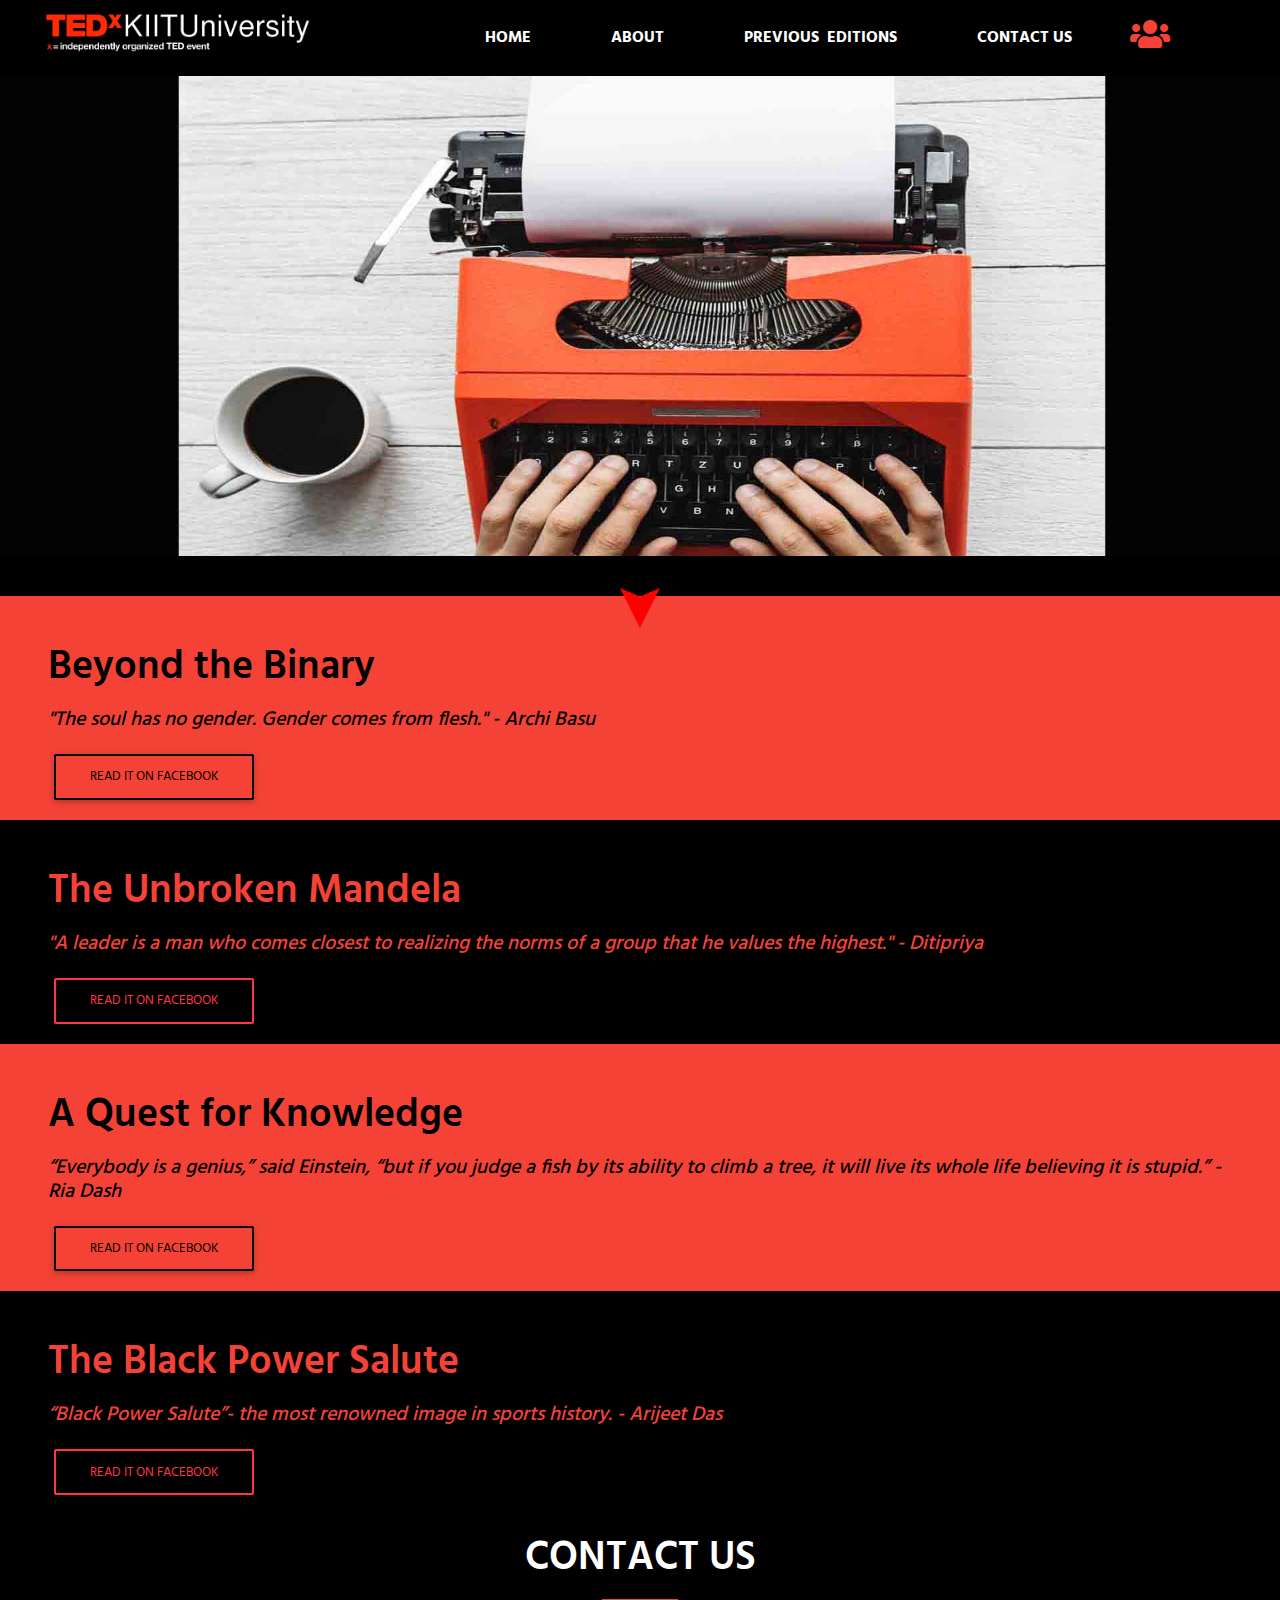
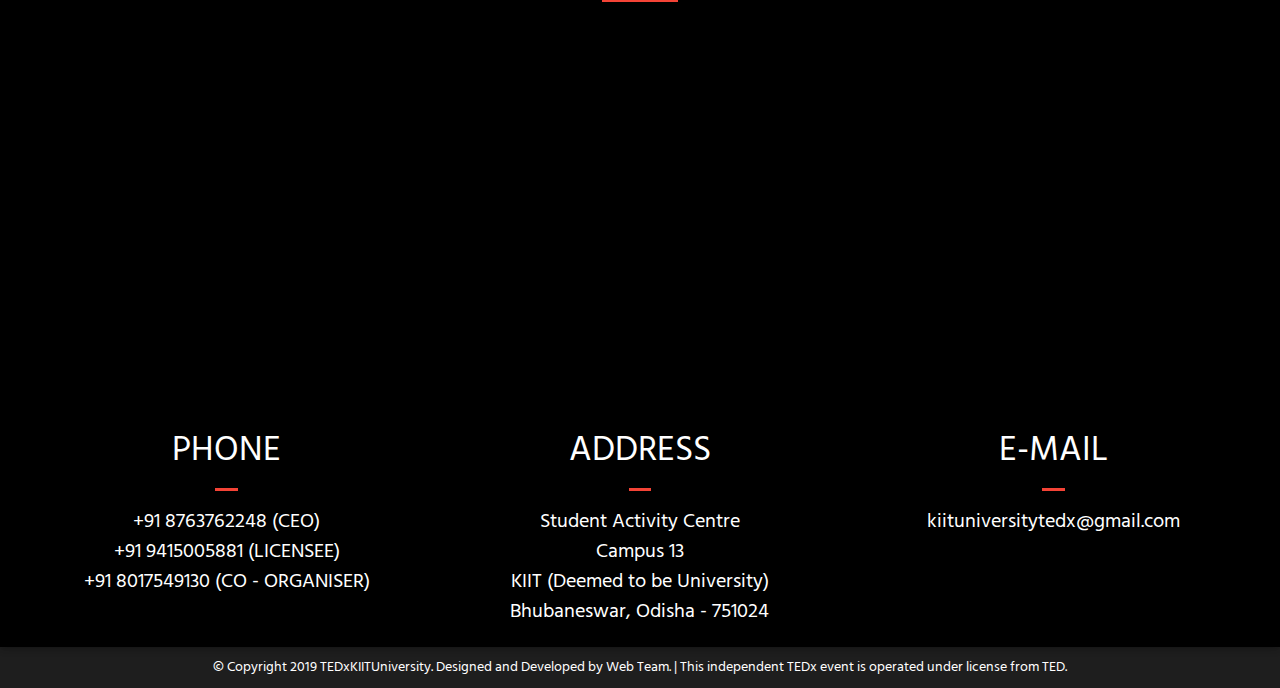
<file: TedX MAIN/Blogs.html>
<!DOCTYPE html>
<html lang="en">

<head>
    <meta charset="utf-8">
    <meta name="viewport" content="width=device-width, initial-scale=1, shrink-to-fit=no">
    <meta http-equiv="x-ua-compatible" content="ie=edge">
    <title>TEDxKIITUniversity</title>
    <!-- Font Awesome -->
    <link rel="stylesheet" href="https://maxcdn.bootstrapcdn.com/font-awesome/4.7.0/css/font-awesome.min.css">
    <!-- Hind Font -->
    <link href="https://fonts.googleapis.com/css?family=Hind:300,400,500,600,700" rel="stylesheet"> 
    <!-- Bootstrap core CSS -->
    <link href="css/bootstrap.min.css" rel="stylesheet">
    <!-- Material Design Bootstrap -->
    <link href="css/mdb.min.css" rel="stylesheet">
    <!-- Your custom styles (optional) -->
    <link href="css/style.css" rel="stylesheet">
	 <!-- Font Awesome -->
	<link rel="stylesheet" href="https://use.fontawesome.com/releases/v5.5.0/css/all.css">
	<!-- Animation -->
	<link rel="stylesheet" href="css/animations.css" type="text/css">
	<link rel="icon" href="images/iconlogo.png">
	

  
  <!-- Back to top button -->
  <a id="button"></a>
  <!-- back to top -->
  
	<style>
	#button {
    display: inline-block;
    background-color: #f44336;
    width: 40px;
    height: 40px;
    text-align: center;
    border-radius: 4px;
    position: fixed;
    bottom: 15px;
    right: 15px;
    transition: background-color .3s, 
      opacity .5s, visibility .5s;
    opacity: 0;
    visibility: hidden;
    z-index: 1000;
  }
  #button::after {
    content: "\f077";
    font-family: FontAwesome;
    font-weight: normal;
    font-style: normal;
    font-size: 2em;
    line-height: 40px;
    color: #fff;
  }
  #button:hover {
    cursor: pointer;
    background-color: #333;
  }
  #button:active {
    background-color: #D3D3D3;
  }
  #button.show {
    opacity: 1;
    visibility: visible;
  }
	
	#ContactUs
	{
		padding-top:20px;
		margin-top: 50px;
	}
	.map-container-7
	{
		overflow:hidden;
		padding-bottom:30%;
		position:relative;
		height:0;
	}
	.map-container-7 iframe
	{
		left:0;
		top:0;
		height:100%;
		width:100%;
		position:absolute;
	}
	/* Dropdown Button */
.dropbtn {
  background-color: #000;
  color: white;
  padding: 0px;
  font-size: 16px;
  border: none;
}

/* The container <div> - needed to position the dropdown content */
.dropdown {
  position: relative;
  display: inline-block;
}

/* Dropdown Content (Hidden by Default) */
.dropdown-content {
  display: none;
  position: absolute;
  background-color: #f1f1f1;
  min-width: 100px;
  box-shadow: 0px 8px 16px 0px rgba(0,0,0,0.2);
  z-index: 1;
}

/* Links inside the dropdown */
.dropdown-content a {
  color: black;
  padding: 10px 20px;
  text-decoration: none;
  display: block;
}

/* Change color of dropdown links on hover */
.dropdown-content a:hover {background-color: #f44336;}

/* Show the dropdown menu on hover */
.dropdown:hover .dropdown-content {display: block;}

/* Change the background color of the dropdown button when the dropdown content is shown */
.dropdown:hover .dropbtn {background-color: #000;}

@media(max-width:320px)
{
	
	.ContactUs
	{
		margin-top:0px;
		margin-left:10px;
		margin-right:10px;
		margin-bottom:50px;
	}
}
@media(max-width:375px)
{
	
	.ContactUs
	{
		margin-left:10px;
		margin-right:10px;
		margin-bottom:50px;
	}
}
@media(max-width:414px)
{
	
	.ContactUs
	{
		margin-left:10px;
		margin-right:10px;
		margin-bottom:50px;
	}
}
@media(max-width:480px)
{
	.ContactUs
	{
		margin-left:10px;
		margin-right:10px;
		margin-bottom:50px;
	}
}
	</style>


	<!-- Facebook Pixel Code -->
<script>
!function(f,b,e,v,n,t,s)
{if(f.fbq)return;n=f.fbq=function(){n.callMethod?
n.callMethod.apply(n,arguments):n.queue.push(arguments)};
if(!f._fbq)f._fbq=n;n.push=n;n.loaded=!0;n.version='2.0';
n.queue=[];t=b.createElement(e);t.async=!0;
t.src=v;s=b.getElementsByTagName(e)[0];
s.parentNode.insertBefore(t,s)}(window,document,'script',
'https://connect.facebook.net/en_US/fbevents.js');
 fbq('init', '295654995238689'); 
fbq('track', 'PageView');
</script>
<noscript>
 <img height="1" width="1" 
src="https://www.facebook.com/tr?id=295654995238689&ev=PageView
&noscript=1"/>
</noscript>
<!-- End Facebook Pixel Code -->
	
</head>

<body>

	<!--Navbar-->
	<nav class="navbar navbar-expand-lg navbar-dark" style="background-color:black !important;">

        
               
			<a class="navbar-brand px-lg-4 mr-0  black-text d-none d-sm-block" href="index.html" ><img src="images/logo.png" height="50" alt="" style="position:relative;top:-5px;">
			<!-- <span class="ml-2 fsb font-weight-bold" style="font-family: 'Hind', semi-bold;"> TEDxKIITUniversity </a></span> -->
			
			<a class="navbar-brand px-lg-4 mr-0  black-text d-block d-sm-none" href="index.html" ><img src="images/logo.png" height="30" alt="" style="position:relative;top:-5px;">
			<br><span class="fsb font-weight-bold" style="font-family: 'Hind'semi-bold;">                </a></span>
			
			<!-- Collapse button -->
			<button class="navbar-toggler" type="button" data-toggle="collapse" data-target="#basicExampleNav" aria-controls="basicExampleNav"
			aria-expanded="false" aria-label="Toggle navigation">
			<span class="navbar-toggler-icon"></span>
			</button>
			
			<!-- Collapsible content -->
			<div class="collapse navbar-collapse justify-content-center font-weight-bold" id="basicExampleNav">
			
			<!-- Links -->
			<ul class="navbar-nav ">
            <li class="nav-item">
            <a class="nav-link" style="padding-left:50px;padding-right:30px;color:#ffffff;"  href="index.html" onMouseOver="this.style.color='#f44336'"onMouseOut="this.style.color='#fff'"><span class="fsb nb" style="font-family: 'Hind',semi-bold;font-size: 16px;">HOME</span></a>
            </li>
			<li class="nav-item">
			<a class="nav-link" style="padding-left:50px;padding-right:30px;color:#ffffff;"  href="aboutus.html" onMouseOver="this.style.color='#f44336'"onMouseOut="this.style.color='#fff'"><span class="fsb nb" style="font-family: 'Hind',semi-bold;font-size: 16px;">ABOUT</span></a>
			</li>
			<li class="nav-item">
			<a class="nav-link" style="padding-left:50px;padding-right:30px;color:#ffffff;"  href="PreviousSpeakers.html" onMouseOver="this.style.color='#f44336'"onMouseOut="this.style.color='#fff'"><span class="fsb nb" style="font-family: 'Hind',semi-bold;font-size: 16px;">PREVIOUS&nbsp; EDITIONS</span></a>
			</li>
			
			<li class="nav-item">
			<a class="nav-link" style="padding-left:50px;color:#ffffff;"  href="#ContactUs" onMouseOver="this.style.color='#f44336'"onMouseOut="this.style.color='#fff'"><span class="fsb nb" style="font-family: 'Hind',semi-bold;font-size: 16px;">CONTACT US</span></a>
			</li>
			<li class="nav-item">
			    <div class="dropdown">
                <i class="fas fa-users fa-2x" style="padding-left: 50px;color:#f44336;"></i>
				<div class="dropdown-content">
						<a href="nominate.html"><i class="fas fa-user-plus">NOMINATE</i></a>
						<a href="https://goo.gl/forms/pHGmMk2pYGFPV2q92" target="_blank"><i class="fas fa-user-edit">REGISTER</i></a>
						<a href="Blogs.html"><i class="fas fa-edit">BLOGS</i></a>
				</div>
				</div>
			</li>
			</ul>
			</div>
			
			
			</nav>
			<!--/.Navbar-->

<!-- carousal -->

<div id="carouselExampleFade" class="carousel slide carousel-fade" data-ride="carousel">
  <div class="carousel-inner">
    <div class="carousel-item active">
      <img class="d-block w-100" src="images/blogss.jpg" height="auto" alt="First slide">
    </div>
  </div>
</div>


<!-- arrow -->
<section id="arr" style="background:#000;">
	<div class="col-md-12 arrow bounce" ></div>
</section>
<!-- arrow -->

<section id="blog" style="background-color:#f44336">

    <div class="blog1 px-5 pt-5">
    <h1 class=" text-left black-text display-5 fsb" style="font-family: 'Hind', semi-bold;">Beyond the Binary</h1>
    
    <i><h5 class=" text-left black-text display-5 fsb py-2" style="font-family: 'Hind', semi-bold;">"The soul has no gender. Gender comes from flesh." - Archi Basu</h5></i>

    <a href="https://www.facebook.com/notes/tedx-kiit-university/beyond-the-binary/2226525750945308/" target="_blank"><button type="button" class="btn btn-outline-black waves-effect" style="margin-bottom: 20px;">Read it on Facebook</button></a>
    </div>
</section>

<section id="blog" style="background-color:#000">
    <div class="blog2 px-5 pt-5">
    <h1 class=" text-left red-text display-5 fsb" style="font-family: 'Hind', semi-bold;">The Unbroken Mandela</h1>

    <i><h5 class=" text-left red-text display-5 fsb py-2" style="font-family: 'Hind', semi-bold;">"A leader is a man who comes closest to realizing the norms of a group that he values the highest." - Ditipriya</h5></i>

    <a href="https://www.facebook.com/notes/tedx-kiit-university/the-unbroken-mandela/2013303718934180/" target="_blank"><button type="button" class="btn btn-outline-danger waves-effect" style="margin-bottom: 20px;">Read it on Facebook</button></a>
    </div>
</section>

<section id="blog" style="background-color:#f44336">
<div class="blog3 px-5 pt-5">
  <h1 class=" text-left black-text display-5 fsb" style="font-family: 'Hind', semi-bold;">A Quest for Knowledge</h1>
  
  <i><h5 class=" text-left black-text display-5 fsb py-2" style="font-family: 'Hind', semi-bold;">“Everybody is a genius,” said Einstein, “but if you judge a fish by its ability to climb a tree, it will live its whole life believing it is stupid.” - Ria Dash</h5></i>

  <a href="https://www.facebook.com/notes/tedx-kiit-university/a-quest-for-knowledge/2246233528974530/" target="_blank"><button type="button" class="btn btn-outline-black waves-effect" style="margin-bottom: 20px;">Read it on Facebook</button></a>
  </div>
</section>



<section id="blog" style="background-color:#000">
  <div class="blog4 px-5 pt-5">
  <h1 class=" text-left red-text display-5 fsb" style="font-family: 'Hind', semi-bold;">The Black Power Salute</h1>

  <i><h5 class=" text-left red-text display-5 fsb py-2" style="font-family: 'Hind', semi-bold;">“Black Power Salute”- the most renowned image in sports history. - Arijeet Das</h5></i>

  <a href="https://www.facebook.com/notes/tedx-kiit-university/the-black-power-salute/2248533758744507/" target="_blank"><button type="button" class="btn btn-outline-danger waves-effect" style="margin-bottom: 20px;">Read it on Facebook</button></a>
  </div>
</section>




<!--Contact Us-->

<section id="ContactUs" class="mt-0" style="background-color:black;">

<div class="ContactUs">
<h1 class=" text-center white-text display-5 fsb " style="font-family: 'Hind', semi-bold;">CONTACT US</h1>
        <hr width="6%" align="center" style="height:3px; border:none;color:#f44336;background-color:#f44336;">
        
</div>

  <div class="card" style="background-color:black;">

    <div class="card-body">

      <!--Google map-->
      <div id="map-container-google-12" class="z-depth-1-half map-container-7" style="height: 100%">
        <iframe src="https://www.google.com/maps/embed?pb=!1m18!1m12!1m3!1d3740.6368424592506!2d85.81673931422233!3d20.35661588636627!2m3!1f0!2f0!3f0!3m2!1i1024!2i768!4f13.1!3m3!1m2!1s0x3a19093cc3e1974b%3A0x85a345e1f4fcce86!2sKIIT+Student+Activity+Center-KSAC!5e0!3m2!1sen!2sin!4v1552386222734" width="600" height="450" frameborder="0" style="border:0" allowfullscreen></iframe>
      </div>

		<!--Buttons-->
	<div class="row text-center" style="padding-top:20px;">
		<div class="col-md-4">
          <h1 class=" text-center white-text fsb" style="font-family: 'Hind', semi-bold;font-size: 35px;">PHONE</h1>
		  <hr width="6%" align="center" style="height:3px; border:none;color:#f44336;background-color:#f44336;">
      <a href="tel:+ 91 8763762248"><p style="font-size:20px;color:#ffffff" onMouseOver="this.style.color='#f44336'"onMouseOut="this.style.color='#000'">+91 8763762248 (CEO)</p></a>		  		  
      <a href="tel:+ 91 9415005881"><p style="font-size:20px;color:#ffffff" onMouseOver="this.style.color='#f44336'"onMouseOut="this.style.color='#000'">+91 9415005881 (LICENSEE)</p></a>		        
      <a href="tel:+ 91 8017549130"><p style="font-size:20px;color:#ffffff" onMouseOver="this.style.color='#f44336'"onMouseOut="this.style.color='#000'">+91 8017549130 (CO - ORGANISER)</p></a>
        </div>

        <div class="col-md-4">
          <h1 class=" text-center white-text fsb " style="font-family: 'Hind', semi-bold;font-size: 35px;">ADDRESS</h1>
          <hr width="6%" align="center" style="height:3px; border:none;color:#f44336;background-color:#f44336;">
          <p style="font-size:20px;margin-bottom:0px;"class="white-text">Student Activity Centre</p>
          <p style="font-size:20px;margin-bottom:0px;" class="white-text">Campus 13</p>
          <p style="font-size:20px;margin-bottom:0px;" class="white-text">KIIT (Deemed to be University)</p>
          <p style="font-size:20px;" class="white-text">Bhubaneswar, Odisha - 751024</p>
        </div>

        <div class="col-md-4">
          <h1 class=" text-center white-text fsb " style="font-family: 'Hind', semi-bold;font-size: 35px;">E-MAIL</h1>
		  <hr width="6%" align="center" style="height:3px; border:none;color:#f44336;background-color:#f44336;">
			<a href="https://mail.google.com/mail/u/0/#kiituniversitytedx@gmail.com" target="_blank"><p style="font-size:20px;color:#ffffff" onMouseOver="this.style.color='#f44336'"onMouseOut="this.style.color='#fff'">kiituniversitytedx@gmail.com</p></a>
				</div>
				
	</div>

    </div>
</section>
<!--Contact Us-->

<!-- Footer -->
<footer class="page-footer font-small" style="background-color:#262626;">

  <div class="footer-copyright white-text text-center">
	<p style="font-size:14px;margin-bottom: 0px;padding: 10px;">© Copyright 2019 TEDxKIITUniversity. Designed and Developed by Web Team. | This independent TEDx event is operated under license from TED.</p>
  </div>
  

</footer>
<!-- Footer -->

    <!-- SCRIPTS -->
    <!-- JQuery -->
    <script type="text/javascript" src="js/jquery-3.3.1.min.js"></script>
    <!-- Bootstrap tooltips -->
    <script type="text/javascript" src="js/popper.min.js"></script>
    <!-- Bootstrap core JavaScript -->
    <script type="text/javascript" src="js/bootstrap.min.js"></script>
    <!-- MDB core JavaScript -->
    <script type="text/javascript" src="js/mdb.min.js"></script>
	<script>
		$('a[href*="#"]')
  // Remove links that don't actually link to anything
  .not('[href="#"]')
  .not('[href="#0"]')
  .click(function(event) {
    // On-page links
    if (
      location.pathname.replace(/^\//, '') == this.pathname.replace(/^\//, '') 
      && 
      location.hostname == this.hostname
    ) {
      // Figure out element to scroll to
      var target = $(this.hash);
      target = target.length ? target : $('[name=' + this.hash.slice(1) + ']');
      // Does a scroll target exist?
      if (target.length) {
        // Only prevent default if animation is actually gonna happen
        event.preventDefault();
        $('html, body').animate({
          scrollTop: target.offset().top
        }, 1000, function() {
          // Callback after animation
          // Must change focus!
          var $target = $(target);
          $target.focus();
          if ($target.is(":focus")) { // Checking if the target was focused
            return false;
          } else {
            $target.attr('tabindex','-1'); // Adding tabindex for elements not focusable
            $target.focus(); // Set focus again
          };
        });
      }
    }
  });
</script>
	
<script>
  var btn = $('#button');

$(window).scroll(function() {
  if ($(window).scrollTop() > 300) {
    btn.addClass('show');
  } else {
    btn.removeClass('show');
  }
});

btn.on('click', function(e) {
  e.preventDefault();
  $('html, body').animate({scrollTop:0}, '300');
});
</script>

<script src="https://cdnjs.cloudflare.com/ajax/libs/jquery/3.2.1/jquery.min.js"></script>
<script src="js/css3-animate-it.js"></script>

</body>

</html>
</file>
<file: TedX MAIN/css/style.css>
.form-control{
    -moz-border-radius: 0px;
-webkit-border-radius: 0px;
border-radius: 0px;
border:#f5f5f5;
}


body {
  font-family: 'Hind', regular;
  font-weight:600;
}

p {
  font-family: 'Hind', regular;
  font-weight: 400;
}

h1,h2,h3,h4{
  font-family: 'Hind', semi-bold;
   font-weight:600;

}

h5,h6,h7 {
  font-family: 'Hind', medium;
   font-weight:500;

}
.progress-bar {
  width: 0;
  -webkit-animation: progress 1.5s ease-in-out forwards;
          animation: progress 1.5s ease-in-out forwards;
}
.progress-bar .title {
  opacity: 0;
  -webkit-animation: show 0.35s forwards ease-in-out 0.5s;
          animation: show 0.35s forwards ease-in-out 0.5s;
}

@-webkit-keyframes progress {
  from {
    width: 0;
  }
  to {
    width: 100%;
  }
}

@keyframes progress {
  from {
    width: 0;
  }
  to {
    width: 100%;
  }
}
@-webkit-keyframes show {
  from {
    opacity: 0;
  }
  to {
    opacity: 1;
  }
}
@keyframes show {
  from {
    opacity: 0;
  }
  to {
    opacity: 1;
  }
}

  .trapezoid {
    border-bottom: 50px solid #2e2e2e;
    border-left: 50px solid transparent;
    border-right: 50px solid transparent;
    height: 0;
    width: 600px;
  }

  #about-intro{
    height:200px;
}
  #about-intro{
    background: url('../images/b.jpg');
    -webkit-background-size: cover;
    -moz-background-size: cover;
    -o-background-size: cover;
    background-size: cover;
    background-position:center;
    
}


/* test codes here */

#logo{
  font-weight: bold;
  color: red;
  font-size: 25px;
}

.arrow
{
  position: relative;
  bottom: -2rem;
  left: 50%;
  margin-left:-20px;
  width: 40px;
  height: 40px;

  /**
   * Dark Arrow Down
   */
  background-image: url('../images/arrow.svg');
 background-size: contain;
}

.bounce {
  animation: bounce 2s infinite;
}

@keyframes bounce {
  0%, 20%, 50%, 80%, 100% {
    transform: translateY(0);
  }
  40% {
    transform: translateY(-30px);
  }
  60% {
    transform: translateY(-15px);
  }
}
</file>
<file: TedX MAIN/css/animations.css>
/*animations*/

/******************
* Bounce in right *
*******************/


.animated { 
    -webkit-animation-duration: 1s; 
    animation-duration: 1s; 
    -webkit-animation-fill-mode: both; 
    animation-fill-mode: both; 
} 
.slow{
     -webkit-animation-duration: 1.5s; 
    animation-duration: 1.5s; 
    -webkit-animation-fill-mode: both; 
    animation-fill-mode: both; 
}
.slower{
     -webkit-animation-duration: 2s; 
    animation-duration: 2s; 
    -webkit-animation-fill-mode: both; 
    animation-fill-mode: both; 
}
.slowest{
     -webkit-animation-duration: 3s; 
    animation-duration: 3s; 
    -webkit-animation-fill-mode: both; 
    animation-fill-mode: both; 
}

/* Added by Andy Meetan */
.delay-250 {
    -webkit-animation-delay:0.25s;
    -moz-animation-delay:0.25s;
    -o-animation-delay:0.25s;
    animation-delay:0.25s;
}
.delay-500 {
    -webkit-animation-delay:0.5s;
    -moz-animation-delay:0.5s;
    -o-animation-delay:0.5s;
    animation-delay:0.5s;
}
.delay-750 {
    -webkit-animation-delay:0.75s;
    -moz-animation-delay:0.75s;
    -o-animation-delay:0.75s;
    animation-delay:0.75s;
}
.delay-1000 {
    -webkit-animation-delay:1.0s;
    -moz-animation-delay:1.0s;
    -o-animation-delay:1.0s;
    animation-delay:1.0s;
}
.delay-1250 {
    -webkit-animation-delay:1.25s;
    -moz-animation-delay:1.25s;
    -o-animation-delay:1.25s;
    animation-delay:1.25s;
}
.delay-1500 {
    -webkit-animation-delay:1.5s;
    -moz-animation-delay:1.5s;
    -o-animation-delay:1.5s;
    animation-delay:1.5s;
}
.delay-1750 {
    -webkit-animation-delay:1.75s;
    -moz-animation-delay:1.75s;
    -o-animation-delay:1.75s;
    animation-delay:1.75s;
}
.delay-2000 {
    -webkit-animation-delay:2.0s;
    -moz-animation-delay:2.0s;
    -o-animation-delay:2.0s;
    animation-delay:2.0s;
}
.delay-2500 {
    -webkit-animation-delay:2.5s;
    -moz-animation-delay:2.5s;
    -o-animation-delay:2.5s;
    animation-delay:2.5s;
}
.delay-2000 {
    -webkit-animation-delay:2.0s;
    -moz-animation-delay:2.0s;
    -o-animation-delay:2.0s;
    animation-delay:2.0s;
}
.delay-2500 {
    -webkit-animation-delay:2.5s;
    -moz-animation-delay:2.5s;
    -o-animation-delay:2.5s;
    animation-delay:2.5s;
}
.delay-3000 {
    -webkit-animation-delay:3.0s;
    -moz-animation-delay:3.0s;
    -o-animation-delay:3.0s;
    animation-delay:3.0s;
}
.delay-3500 {
    -webkit-animation-delay:3.5s;
    -moz-animation-delay:3.5s;
    -o-animation-delay:3.5s;
    animation-delay:3.5s;
}

.bounceInRight, .bounceInLeft, .bounceInUp, .bounceInDown{
    opacity:0;
    -webkit-transform: translateX(400px); 
    transform: translateX(400px); 
}
.fadeInRight, .fadeInLeft, .fadeInUp, .fadeInDown{
    opacity:0;
    -webkit-transform: translateX(400px); 
    transform: translateX(400px); 
}

.flipInX, .flipInY, .rotateIn, .rotateInUpLeft, .rotateInUpRight, .rotateInDownLeft, .rotateDownUpRight, .rollIn{
    opacity:0;
}

.lightSpeedInRight, .lightSpeedInLeft{
    opacity:0;
    -webkit-transform: translateX(400px); 
    transform: translateX(400px); 
}

/***********
* bounceIn *
************/
@-webkit-keyframes bounceIn { 
    0% { 
        opacity: 0; 
        -webkit-transform: scale(.3); 
    } 

    50% { 
        opacity: 1; 
        -webkit-transform: scale(1.05); 
    } 

    70% { 
        -webkit-transform: scale(.9); 
    } 

    100% { 
         -webkit-transform: scale(1); 
    } 
} 

@keyframes bounceIn { 
    0% { 
        opacity: 0; 
        transform: scale(.3); 
    } 

    50% { 
        opacity: 1; 
        transform: scale(1.05); 
    } 

    70% { 
        transform: scale(.9); 
    } 

    100% { 
        transform: scale(1); 
    } 
} 

.bounceIn.go { 
    -webkit-animation-name: bounceIn; 
    animation-name: bounceIn; 
}

/****************
* bounceInRight *
****************/

@-webkit-keyframes bounceInRight { 
    0% { 
        opacity: 0; 
        
        -webkit-transform: translateX(400px); 
    } 
    60% { 
        
        -webkit-transform: translateX(-30px); 
    } 
    80% { 
        -webkit-transform: translateX(10px); 
    } 
    100% {
    opacity: 1;
     
        -webkit-transform: translateX(0); 
    } 
} 

@keyframes bounceInRight { 
    0% { 
        opacity: 0; 
        
        transform: translateX(400px); 
    } 
    60% { 
        
        transform: translateX(-30px); 
    } 
    80% { 
        transform: translateX(10px); 
    } 
    100% {
    opacity: 1;
     
        transform: translateX(0); 
    } 
} 


.bounceInRight.go { 
    -webkit-animation-name: bounceInRight; 
    animation-name: bounceInRight; 
}

/******************
* Bounce in left *
*******************/

@-webkit-keyframes bounceInLeft { 
    0% { 
        opacity: 0; 
        
        -webkit-transform: translateX(-400px); 
    } 
    60% { 
       
        -webkit-transform: translateX(30px); 
    } 
    80% { 
        -webkit-transform: translateX(-10px); 
    } 
    100% {
        opacity: 1;
         
        -webkit-transform: translateX(0); 
    } 
} 

@keyframes bounceInLeft { 
    0% { 
        opacity: 0; 
        
        transform: translateX(-400px); 
    } 
    60% { 
       
        transform: translateX(30px); 
    } 
    80% { 
        transform: translateX(-10px); 
    } 
    100% {
        opacity: 1;
         
        transform: translateX(0); 
    } 
} 

.bounceInLeft.go { 
    -webkit-animation-name: bounceInLeft; 
    animation-name: bounceInLeft; 
}

/******************
* Bounce in up *
*******************/

@-webkit-keyframes bounceInUp { 
    0% { 
        opacity: 0; 
        
        -webkit-transform: translateY(400px); 
    } 
    60% { 
       
        -webkit-transform: translateY(-30px); 
    } 
    80% { 
        -webkit-transform: translateY(10px); 
    } 
    100% {
        opacity: 1;
         
        -webkit-transform: translateY(0); 
    } 
} 

@keyframes bounceInUp { 
    0% { 
        opacity: 0; 
        
        transform: translateY(400px); 
    } 
    60% { 
       
        transform: translateY(-30px); 
    } 
    80% { 
        transform: translateY(10px); 
    } 
    100% {
        opacity: 1;
         
        transform: translateY(0); 
    } 
} 

.bounceInUp.go { 
    -webkit-animation-name: bounceInUp; 
    animation-name: bounceInUp; 
}


/******************
* Bounce in down *
*******************/

@-webkit-keyframes bounceInDown { 
    0% { 
        opacity: 0; 
        
        -webkit-transform: translateY(-400px); 
    } 
    60% { 
       
        -webkit-transform: translateY(30px); 
    } 
    80% { 
        -webkit-transform: translateY(-10px); 
    } 
    100% {
        opacity: 1;
         
        -webkit-transform: translateY(0); 
    } 
} 

@keyframes bounceInDown { 
    0% { 
        opacity: 0; 
        
        transform: translateY(-400px); 
    } 
    60% { 
       
        transform: translateY(30px); 
    } 
    80% { 
        transform: translateY(-10px); 
    } 
    100% {
        opacity: 1;
         
        transform: translateY(0); 
    } 
} 

.bounceInDown.go { 
    -webkit-animation-name: bounceInDown; 
    animation-name: bounceInDown; 
}


/**********
* Fade In *
**********/ 
@-webkit-keyframes fadeIn { 
    0% {opacity: 0;} 
    100% {opacity: 1;
        display:block;} 
} 
@keyframes fadeIn { 
    0% {opacity: 0;} 
    100% {opacity: 1;
        display:block;} 
}
.fadeIn{
    opacity:0;
}
.fadeIn.go { 
    -webkit-animation-name: fadeIn; 
    animation-name: fadeIn; 
}

/**********
* Grow in *
***********/

@-webkit-keyframes growIn { 
    0% { 
        -webkit-transform: scale(0.2); 
        opacity:0;
    } 
    50% { 
        -webkit-transform: scale(1.2); 
        
    } 
    100% { 
        -webkit-transform: scale(1); 
        opacity:1;
    } 
} 
@keyframes growIn { 
    0% { 
        transform: scale(0.2); 
        opacity:0;
    } 
    50% { 
        transform: scale(1.2); 
        
    } 
    100% { 
        transform: scale(1); 
        opacity:1;
    } 
} 
.growIn { 

    -webkit-transform: scale(0.2);
    transform: scale(0.2);
    opacity:0;
}
.growIn.go{
    -webkit-animation-name: growIn; 
    animation-name: growIn; 
}

/********
* Shake *
********/
@-webkit-keyframes shake { 
    0%, 100% {-webkit-transform: translateX(0);} 
    10%, 30%, 50%, 70%, 90% {-webkit-transform: translateX(-10px);} 
    20%, 40%, 60%, 80% {-webkit-transform: translateX(10px);} 
} 
@keyframes shake { 
    0%, 100% {transform: translateX(0);} 
    10%, 30%, 50%, 70%, 90% {transform: translateX(-10px);} 
    20%, 40%, 60%, 80% {transform: translateX(10px);} 
} 
.shake.go { 
    -webkit-animation-name: shake; 
    animation-name: shake; 
}

/********
* ShakeUp *
********/
@-webkit-keyframes shakeUp { 
    0%, 100% {-webkit-transform: translateY(0);} 
    10%, 30%, 50%, 70%, 90% {-webkit-transform: translateY(-10px);} 
    20%, 40%, 60%, 80% {-webkit-transform: translateY(10px);} 
} 
@keyframes shakeUp { 
    0%, 100% {transform: translateY(0);} 
    10%, 30%, 50%, 70%, 90% {transform: translateY(-10px);} 
    20%, 40%, 60%, 80% {transform: translateY(10px);} 
} 
.shakeUp.go { 
    -webkit-animation-name: shakeUp; 
    animation-name: shakeUp; 
}

/*************
* FadeInLeft *
*************/

@-webkit-keyframes fadeInLeft { 
    0% { 
        opacity: 0; 
        -webkit-transform: translateX(-400px); 
    } 
    50%{
       opacity: 0.3; 
    }
    100% { 
        opacity: 1; 
        -webkit-transform: translateX(0); 
    } 
} 
@keyframes fadeInLeft { 
    0% { 
        opacity: 0; 
        transform: translateX(-400px); 
    } 
    50%{
       opacity: 0.3; 
    }
    100% { 
        opacity: 1; 
        transform: translateX(0); 
    } 
} 
.fadeInLeft{ 
    opacity: 0; 
    -webkit-transform: translateX(-400px); 
    transform: translateX(-400px);
}
.fadeInLeft.go { 
    -webkit-animation-name: fadeInLeft; 
    animation-name: fadeInLeft; 
}


/*************
* FadeInRight *
*************/

@-webkit-keyframes fadeInRight { 
    0% { 
        opacity: 0; 
        -webkit-transform: translateX(400px); 
    } 
    50%{
       opacity: 0.3; 
    }
    100% { 
        opacity: 1; 
        -webkit-transform: translateX(0); 
    } 
} 
@keyframes fadeInRight { 
    0% { 
        opacity: 0; 
        transform: translateX(400px); 
    } 
    50%{
       opacity: 0.3; 
    }
    100% { 
        opacity: 1; 
        transform: translateX(0); 
    } 
} 
.fadeInRight{ 
    opacity: 0; 
    -webkit-transform: translateX(400px); 
    transform: translateX(400px);
}
.fadeInRight.go { 
    -webkit-animation-name: fadeInRight; 
    animation-name: fadeInRight; 
}

/*************
* FadeInUp *
*************/

@-webkit-keyframes fadeInUp { 
    0% { 
        opacity: 0; 
        -webkit-transform: translateY(400px); 
    } 
    50%{
       opacity: 0.3; 
    }
    100% { 
        opacity: 1; 
        -webkit-transform: translateY(0); 
    } 
} 
@keyframes fadeInUp { 
    0% { 
        opacity: 0; 
        transform: translateY(400px); 
    } 
    50%{
       opacity: 0.3; 
    }
    100% { 
        opacity: 1; 
        transform: translateY(0); 
    } 
} 
.fadeInUp{ 
    opacity: 0; 
    -webkit-transform: translateY(400px); 
    transform: translateY(400px);
}
.fadeInUp.go { 
    -webkit-animation-name: fadeInUp; 
    animation-name: fadeInUp; 
}

/*************
* FadeInDown *
*************/

@-webkit-keyframes fadeInDown { 
    0% { 
        opacity: 0; 
        -webkit-transform: translateY(-400px); 
    } 
    50%{
       opacity: 0.3; 
    }
    100% { 
        opacity: 1; 
        -webkit-transform: translateY(0); 
    } 
} 
@keyframes fadeInDown { 
    0% { 
        opacity: 0; 
        transform: translateY(-400px); 
    } 
    50%{
       opacity: 0.3; 
    }
    100% { 
        opacity: 1; 
        transform: translateY(0); 
    } 
} 
.fadeInDown{ 
    opacity: 0; 
    -webkit-transform: translateY(-400px); 
    transform: translateY(-400px);
}
.fadeInDown.go { 
    -webkit-animation-name: fadeInDown; 
    animation-name: fadeInDown; 
}

/*****************
* rotateIn *
*****************/
@-webkit-keyframes rotateIn { 
    0% { 
        -webkit-transform-origin: center center; 
        -webkit-transform: rotate(-200deg); 
        opacity: 0; 
    } 
    100% { 
        -webkit-transform-origin: center center; 
        -webkit-transform: rotate(0); 
        opacity: 1; 
    } 
} 
@keyframes rotateIn { 
    0% { 
        transform-origin: center center; 
        transform: rotate(-200deg); 
        opacity: 0; 
    } 
    100% { 
        transform-origin: center center; 
        transform: rotate(0); 
        opacity: 1; 
    } 
} 
.rotateIn.go { 
    -webkit-animation-name: rotateIn; 
    animation-name: rotateIn; 
}

/*****************
* rotateInUpLeft *
*****************/

@-webkit-keyframes rotateInUpLeft { 
    0% { 
        -webkit-transform-origin: left bottom; 
        -webkit-transform: rotate(90deg); 
        opacity: 0; 
    } 
    100% { 
        -webkit-transform-origin: left bottom; 
        -webkit-transform: rotate(0); 
        opacity: 1; 
    } 
} 
@keyframes rotateInUpLeft { 
    0% { 
        transform-origin: left bottom; 
        transform: rotate(90deg); 
        opacity: 0; 
    } 
    100% { 
        transform-origin: left bottom; 
        transform: rotate(0); 
        opacity: 1; 
    } 
} 
.rotateInUpLeft.go { 
    -webkit-animation-name: rotateInUpLeft; 
    animation-name: rotateInUpLeft; 
}

/*******************
* rotateInDownLeft *
*******************/
@-webkit-keyframes rotateInDownLeft { 
    0% { 
        -webkit-transform-origin: left bottom; 
        -webkit-transform: rotate(-90deg); 
        opacity: 0; 
    } 
    100% { 
        -webkit-transform-origin: left bottom; 
        -webkit-transform: rotate(0); 
        opacity: 1; 
    } 
} 
@keyframes rotateInDownLeft { 
    0% { 
        transform-origin: left bottom; 
        transform: rotate(-90deg); 
        opacity: 0; 
    } 
    100% { 
        transform-origin: left bottom; 
        transform: rotate(0); 
        opacity: 1; 
    } 
} 
.rotateInDownLeft.go { 
    -webkit-animation-name: rotateInDownLeft; 
    animation-name: rotateInDownLeft; 
}

/******************
* rotateInUpRight *
*******************/

@-webkit-keyframes rotateInUpRight { 
    0% { 
        -webkit-transform-origin: right bottom; 
        -webkit-transform: rotate(-90deg); 
        opacity: 0; 
    } 
    100% { 
        -webkit-transform-origin: right bottom; 
        -webkit-transform: rotate(0); 
        opacity: 1; 
    } 
} 
@keyframes rotateInUpRight { 
    0% { 
        transform-origin: right bottom; 
        transform: rotate(-90deg); 
        opacity: 0; 
    } 
    100% { 
        transform-origin: right bottom; 
        transform: rotate(0); 
        opacity: 1; 
    } 
} 
.rotateInUpRight.go { 
    -webkit-animation-name: rotateInUpRight; 
    animation-name: rotateInUpRight; 
}

/********************
* rotateInDownRight *
********************/

@-webkit-keyframes rotateInDownRight { 
    0% { 
        -webkit-transform-origin: right bottom; 
        -webkit-transform: rotate(90deg); 
        opacity: 0; 
    } 
    100% { 
        -webkit-transform-origin: right bottom; 
        -webkit-transform: rotate(0); 
        opacity: 1; 
    } 
} 
@keyframes rotateInDownRight { 
    0% { 
        transform-origin: right bottom; 
        transform: rotate(90deg); 
        opacity: 0; 
    } 
    100% { 
        transform-origin: right bottom; 
        transform: rotate(0); 
        opacity: 1; 
    } 
} 
.rotateInDownRight.go { 
    -webkit-animation-name: rotateInDownRight; 
    animation-name: rotateInDownRight; 
}

/*********
* rollIn *
**********/

@-webkit-keyframes rollIn { 
    0% { opacity: 0; -webkit-transform: translateX(-100%) rotate(-120deg); } 
    100% { opacity: 1; -webkit-transform: translateX(0px) rotate(0deg); } 
} 
@keyframes rollIn { 
    0% { opacity: 0; transform: translateX(-100%) rotate(-120deg); } 
    100% { opacity: 1; transform: translateX(0px) rotate(0deg); } 
} 
.rollIn.go { 
    -webkit-animation-name: rollIn; 
    animation-name: rollIn; 
}

/*********
* wiggle *
**********/

@-webkit-keyframes wiggle { 
    0% { -webkit-transform: skewX(9deg); } 
    10% { -webkit-transform: skewX(-8deg); } 
    20% { -webkit-transform: skewX(7deg); } 
    30% { -webkit-transform: skewX(-6deg); } 
    40% { -webkit-transform: skewX(5deg); } 
    50% { -webkit-transform: skewX(-4deg); } 
    60% { -webkit-transform: skewX(3deg); } 
    70% { -webkit-transform: skewX(-2deg); } 
    80% { -webkit-transform: skewX(1deg); } 
    90% { -webkit-transform: skewX(0deg); } 
    100% { -webkit-transform: skewX(0deg); } 
} 
@keyframes wiggle { 
    0% { transform: skewX(9deg); } 
    10% { transform: skewX(-8deg); } 
    20% { transform: skewX(7deg); } 
    30% { transform: skewX(-6deg); } 
    40% { transform: skewX(5deg); } 
    50% { transform: skewX(-4deg); } 
    60% { transform: skewX(3deg); } 
    70% { transform: skewX(-2deg); } 
    80% { transform: skewX(1deg); } 
    90% { transform: skewX(0deg); } 
    100% { transform: skewX(0deg); } 
} 
.wiggle.go { 
    -webkit-animation-name: wiggle; 
    animation-name: wiggle; 
    -webkit-animation-timing-function: ease-in; 
    animation-timing-function: ease-in; 
} 

/********
* swing *
*********/

@-webkit-keyframes swing { 
    20%, 40%, 60%, 80%, 100% { -webkit-transform-origin: top center; } 
    20% { -webkit-transform: rotate(15deg); } 
    40% { -webkit-transform: rotate(-10deg); } 
    60% { -webkit-transform: rotate(5deg); } 
    80% { -webkit-transform: rotate(-5deg); } 
    100% { -webkit-transform: rotate(0deg); } 
} 
@keyframes swing { 
    20% { transform: rotate(15deg); } 
    40% { transform: rotate(-10deg); } 
    60% { transform: rotate(5deg); } 
    80% { transform: rotate(-5deg); } 
    100% { transform: rotate(0deg); } 
} 
.swing.go { 
    -webkit-transform-origin: top center; 
    transform-origin: top center; 
    -webkit-animation-name: swing; 
    animation-name: swing; 
}

/*******
* tada *
********/

@-webkit-keyframes tada { 
    0% {-webkit-transform: scale(1);} 
    10%, 20% {-webkit-transform: scale(0.9) rotate(-3deg);} 
    30%, 50%, 70%, 90% {-webkit-transform: scale(1.1) rotate(3deg);} 
    40%, 60%, 80% {-webkit-transform: scale(1.1) rotate(-3deg);} 
    100% {-webkit-transform: scale(1) rotate(0);} 
} 
@keyframes tada { 
    0% {transform: scale(1);} 
    10%, 20% {transform: scale(0.9) rotate(-3deg);} 
    30%, 50%, 70%, 90% {transform: scale(1.1) rotate(3deg);} 
    40%, 60%, 80% {transform: scale(1.1) rotate(-3deg);} 
    100% {transform: scale(1) rotate(0);} 
} 
.tada.go { 
    -webkit-animation-name: tada; 
    animation-name: tada; 
}

/*********
* wobble *
**********/

@-webkit-keyframes wobble { 
  0% { -webkit-transform: translateX(0%); } 
  15% { -webkit-transform: translateX(-25%) rotate(-5deg); } 
  30% { -webkit-transform: translateX(20%) rotate(3deg); } 
  45% { -webkit-transform: translateX(-15%) rotate(-3deg); } 
  60% { -webkit-transform: translateX(10%) rotate(2deg); } 
  75% { -webkit-transform: translateX(-5%) rotate(-1deg); } 
  100% { -webkit-transform: translateX(0%); } 
} 
@keyframes wobble { 
  0% { transform: translateX(0%); } 
  15% { transform: translateX(-25%) rotate(-5deg); } 
  30% { transform: translateX(20%) rotate(3deg); } 
  45% { transform: translateX(-15%) rotate(-3deg); } 
  60% { transform: translateX(10%) rotate(2deg); } 
  75% { transform: translateX(-5%) rotate(-1deg); } 
  100% { transform: translateX(0%); } 
} 
.wobble.go { 
    -webkit-animation-name: wobble; 
    animation-name: wobble; 
}

/********
* pulse *
*********/

@-webkit-keyframes pulse { 
    0% { -webkit-transform: scale(1); } 
    50% { -webkit-transform: scale(1.1); } 
    100% { -webkit-transform: scale(1); } 
} 
@keyframes pulse { 
    0% { transform: scale(1); } 
    50% { transform: scale(1.1); } 
    100% { transform: scale(1); } 
} 
.pulse.go { 
    -webkit-animation-name: pulse; 
    animation-name: pulse; 
}

/***************
* lightSpeedInRight *
****************/
@-webkit-keyframes lightSpeedInRight { 
   0% { -webkit-transform: translateX(100%) skewX(-30deg); opacity: 0; } 
    60% { -webkit-transform: translateX(-20%) skewX(30deg); opacity: 1; } 
    80% { -webkit-transform: translateX(0%) skewX(-15deg); opacity: 1; } 
    100% { -webkit-transform: translateX(0%) skewX(0deg); opacity: 1; } 
} 
@keyframes lightSpeedInRight { 
    0% { transform: translateX(100%) skewX(-30deg); opacity: 0; } 
    60% { transform: translateX(-20%) skewX(30deg); opacity: 1; } 
    80% { transform: translateX(0%) skewX(-15deg); opacity: 1; } 
    100% { transform: translateX(0%) skewX(0deg); opacity: 1; } 
} 
.lightSpeedInRight.go { 
    -webkit-animation-name: lightSpeedInRight; 
    animation-name: lightSpeedInRight; 
    -webkit-animation-timing-function: ease-out; 
    animation-timing-function: ease-out; 
} 

/***************
* lightSpeedInLeft *
****************/
@-webkit-keyframes lightSpeedInLeft { 
   0% { -webkit-transform: translateX(-100%) skewX(30deg); opacity: 0; } 
    60% { -webkit-transform: translateX(20%) skewX(-30deg); opacity: 1; } 
    80% { -webkit-transform: translateX(0%) skewX(15deg); opacity: 1; } 
    100% { -webkit-transform: translateX(0%) skewX(0deg); opacity: 1; } 
} 
@keyframes lightSpeedInLeft { 
    0% { transform: translateX(-100%) skewX(30deg); opacity: 0; } 
    60% { transform: translateX(20%) skewX(-30deg); opacity: 1; } 
    80% { transform: translateX(0%) skewX(15deg); opacity: 1; } 
    100% { transform: translateX(0%) skewX(0deg); opacity: 1; } 
} 
.lightSpeedInLeft.go { 
    -webkit-animation-name: lightSpeedInLeft; 
    animation-name: lightSpeedInLeft; 
    -webkit-animation-timing-function: ease-out; 
    animation-timing-function: ease-out; 
} 


/*******
* Flip *
*******/
@-webkit-keyframes flip { 
    0% { 
        -webkit-transform: perspective(400px) rotateY(0); 
        -webkit-animation-timing-function: ease-out; 
    } 
    40% { 
        -webkit-transform: perspective(400px) translateZ(150px) rotateY(170deg); 
        -webkit-animation-timing-function: ease-out; 
    } 
    50% { 
        -webkit-transform: perspective(400px) translateZ(150px) rotateY(190deg) scale(1); 
        -webkit-animation-timing-function: ease-in; 
    } 
    80% { 
        -webkit-transform: perspective(400px) rotateY(360deg) scale(.95); 
        -webkit-animation-timing-function: ease-in; 
    } 
    100% { 
        -webkit-transform: perspective(400px) scale(1); 
        -webkit-animation-timing-function: ease-in; 
    } 
}
@keyframes flip { 
    0% { 
        transform: perspective(400px) rotateY(0); 
        animation-timing-function: ease-out; 
    } 
    40% { 
        transform: perspective(400px) translateZ(150px) rotateY(170deg); 
        animation-timing-function: ease-out; 
    } 
    50% { 
        transform: perspective(400px) translateZ(150px) rotateY(190deg) scale(1); 
        animation-timing-function: ease-in; 
    } 
    80% { 
        transform: perspective(400px) rotateY(360deg) scale(.95); 
        animation-timing-function: ease-in; 
    } 
    100% { 
        transform: perspective(400px) scale(1); 
        animation-timing-function: ease-in; 
    } 
} 
.flip.go { 
    -webkit-backface-visibility: visible !important; 
    -webkit-animation-name: flip; 
    backface-visibility: visible !important; 
    animation-name: flip; 
}

/**********
* flipInX *
**********/
@-webkit-keyframes flipInX { 
    0% { 
        -webkit-transform: perspective(400px) rotateX(90deg); 
        opacity: 0; 
    } 
    40% { 
        -webkit-transform: perspective(400px) rotateX(-10deg); 
    } 
    70% { 
        -webkit-transform: perspective(400px) rotateX(10deg); 
    } 
    100% { 
        -webkit-transform: perspective(400px) rotateX(0deg); 
        opacity: 1; 
    } 
} 
@keyframes flipInX { 
    0% { 
        transform: perspective(400px) rotateX(90deg); 
        opacity: 0; 
    } 
    40% { 
        transform: perspective(400px) rotateX(-10deg); 
    } 
    70% { 
        transform: perspective(400px) rotateX(10deg); 
    } 
    100% { 
        transform: perspective(400px) rotateX(0deg); 
        opacity: 1; 
    } 
} 
.flipInX.go { 
    -webkit-backface-visibility: visible !important; 
    -webkit-animation-name: flipInX; 
    backface-visibility: visible !important; 
    animation-name: flipInX; 
}

/**********
* flipInY *
**********/

@-webkit-keyframes flipInY { 
    0% { 
        -webkit-transform: perspective(400px) rotateY(90deg); 
        opacity: 0; 
    } 
    40% { 
        -webkit-transform: perspective(400px) rotateY(-10deg); 
    } 
    70% { 
        -webkit-transform: perspective(400px) rotateY(10deg); 
    } 
    100% { 
        -webkit-transform: perspective(400px) rotateY(0deg); 
        opacity: 1; 
    } 
} 
@keyframes flipInY { 
    0% { 
        transform: perspective(400px) rotateY(90deg); 
        opacity: 0; 
    } 
    40% { 
        transform: perspective(400px) rotateY(-10deg); 
    } 
    70% { 
        transform: perspective(400px) rotateY(10deg); 
    } 
    100% { 
        transform: perspective(400px) rotateY(0deg); 
        opacity: 1; 
    } 
} 
.flipInY.go { 
    -webkit-backface-visibility: visible !important; 
    -webkit-animation-name: flipInY; 
    backface-visibility: visible !important; 
    animation-name: flipInY; 
}

/*****************
* Out animations *
*****************/


/************
* bounceOut *
*************/
@-webkit-keyframes bounceOut { 
    0% { 
        -webkit-transform: scale(1); 
    } 
    25% { 
        -webkit-transform: scale(.95); 
    } 
    50% { 
        opacity: 1; 
        -webkit-transform: scale(1.1); 
    } 
    100% { 
        opacity: 0; 
        -webkit-transform: scale(.3); 
    } 
} 
@keyframes bounceOut { 
    0% { 
        transform: scale(1); 
    } 
    25% { 
        transform: scale(.95); 
    } 
    50% { 
        opacity: 1; 
        transform: scale(1.1); 
    } 
    100% { 
        opacity: 0; 
        transform: scale(.3); 
    } 
} 
.bounceOut.goAway { 
    -webkit-animation-name: bounceOut; 
    animation-name: bounceOut; 
}

/************
* bounceOutUp *
*************/
@-webkit-keyframes bounceOutUp { 
    0% { 
        -webkit-transform: translateY(0); 
    } 
    20% { 
        opacity: 1; 
        -webkit-transform: translateY(20px); 
    } 
    100% { 
        opacity: 0; 
        -webkit-transform: translateY(-2000px); 
    } 
} 
@keyframes bounceOutUp { 
    0% { 
        transform: translateY(0); 
    } 
    20% { 
        opacity: 1; 
        transform: translateY(20px); 
    } 
    100% { 
        opacity: 0; 
        transform: translateY(-2000px); 
    } 
} 
.bounceOutUp.goAway { 
    -webkit-animation-name: bounceOutUp; 
    animation-name: bounceOutUp; 
}

/************
* bounceOutDown *
*************/
@-webkit-keyframes bounceOutDown { 
    0% { 
        -webkit-transform: translateY(0); 
    } 
    20% { 
        opacity: 1; 
        -webkit-transform: translateY(-20px); 
    } 
    100% { 
        opacity: 0; 
        -webkit-transform: translateY(2000px); 
    } 
} 
@keyframes bounceOutDown { 
    0% { 
        transform: translateY(0); 
    } 
    20% { 
        opacity: 1; 
        transform: translateY(-20px); 
    } 
    100% { 
        opacity: 0; 
        transform: translateY(2000px); 
    } 
} 
.bounceOutDown.goAway { 
    -webkit-animation-name: bounceOutDown; 
    animation-name: bounceOutDown; 
}


/************
* bounceOutLeft *
*************/
@-webkit-keyframes bounceOutLeft { 
    0% { 
        -webkit-transform: translateX(0); 
    } 
    20% { 
        opacity: 1; 
        -webkit-transform: translateX(20px); 
    } 
    100% { 
        opacity: 0; 
        -webkit-transform: translateX(-2000px); 
    } 
} 
@keyframes bounceOutLeft { 
    0% { 
        transform: translateX(0); 
    } 
    20% { 
        opacity: 1; 
        transform: translateX(20px); 
    } 
    100% { 
        opacity: 0; 
        transform: translateX(-2000px); 
    } 
} 
.bounceOutLeft.goAway { 
    -webkit-animation-name: bounceOutLeft; 
    animation-name: bounceOutLeft; 
}

/************
* bounceOutRight *
*************/
@-webkit-keyframes bounceOutRight { 
    0% { 
        -webkit-transform: translateX(0); 
    } 
    20% { 
        opacity: 1; 
        -webkit-transform: translateX(-20px); 
    } 
    100% { 
        opacity: 0; 
        -webkit-transform: translateX(2000px); 
    } 
} 
@keyframes bounceOutRight { 
    0% { 
        transform: translateX(0); 
    } 
    20% { 
        opacity: 1; 
        transform: translateX(-20px); 
    } 
    100% { 
        opacity: 0; 
        transform: translateX(2000px); 
    } 
} 
.bounceOutRight.goAway { 
    -webkit-animation-name: bounceOutRight; 
    animation-name: bounceOutRight; 
}

/************
* fadeOut *
*************/
@-webkit-keyframes fadeOut { 
    0% {opacity: 1;} 
    100% {opacity: 0;} 
} 
@keyframes fadeOut { 
    0% {opacity: 1;} 
    100% {opacity: 0;} 
} 
.fadeOut.goAway { 
    -webkit-animation-name: fadeOut; 
    animation-name: fadeOut; 
}

/************
* fadeOutUp *
*************/
@-webkit-keyframes fadeOutUp { 
    0% { 
        opacity: 1; 
        -webkit-transform: translateY(0); 
    } 
    100% { 
        opacity: 0; 
        -webkit-transform: translateY(-2000px); 
    } 
} 
@keyframes fadeOutUp { 
    0% { 
        opacity: 1; 
        transform: translateY(0); 
    } 
    100% { 
        opacity: 0; 
        transform: translateY(-2000px); 
    } 
} 
.fadeOutUp.goAway { 
    -webkit-animation-name: fadeOutUp; 
    animation-name: fadeOutUp; 
}

/************
* fadeOutDown *
*************/
@-webkit-keyframes fadeOutDown { 
    0% { 
        opacity: 1; 
        -webkit-transform: translateY(0); 
    } 
    100% { 
        opacity: 0; 
        -webkit-transform: translateY(2000px); 
    } 
} 
@keyframes fadeOutDown { 
    0% { 
        opacity: 1; 
        transform: translateY(0); 
    } 
    100% { 
        opacity: 0; 
        transform: translateY(2000px); 
    } 
} 
.fadeOutDown.goAway { 
    -webkit-animation-name: fadeOutDown; 
    animation-name: fadeOutDown; 
}

/************
* fadeOutLeft *
*************/
@-webkit-keyframes fadeOutLeft { 
    0% { 
        opacity: 1; 
        -webkit-transform: translateX(0); 
    } 
    100% { 
        opacity: 0; 
        -webkit-transform: translateX(-2000px); 
    } 
} 
@keyframes fadeOutLeft { 
    0% { 
        opacity: 1; 
        transform: translateX(0); 
    } 
    100% { 
        opacity: 0; 
        transform: translateX(-2000px); 
    } 
} 
.fadeOutLeft.goAway { 
    -webkit-animation-name: fadeOutLeft; 
    animation-name: fadeOutLeft; 
}

/************
* fadeOutRight *
*************/
@-webkit-keyframes fadeOutRight { 
    0% { 
        opacity: 1; 
        -webkit-transform: translateX(0); 
    } 
    100% { 
        opacity: 0; 
        -webkit-transform: translateX(2000px); 
    } 
} 
@keyframes fadeOutRight { 
    0% { 
        opacity: 1; 
        transform: translateX(0); 
    } 
    100% { 
        opacity: 0; 
        transform: translateX(2000px); 
    } 
} 
.fadeOutRight.goAway { 
    -webkit-animation-name: fadeOutRight; 
    animation-name: fadeOutRight; 
}
/************
* flipOutX *
*************/
@-webkit-keyframes flipOutX { 
    0% { 
        -webkit-transform: perspective(400px) rotateX(0deg); 
        opacity: 1; 
    } 
    100% { 
        -webkit-transform: perspective(400px) rotateX(90deg); 
        opacity: 0; 
    } 
} 
@keyframes flipOutX { 
    0% { 
        transform: perspective(400px) rotateX(0deg); 
        opacity: 1; 
    } 
    100% { 
        transform: perspective(400px) rotateX(90deg); 
        opacity: 0; 
    } 
} 
.flipOutX.goAway { 
    -webkit-animation-name: flipOutX; 
    -webkit-backface-visibility: visible !important; 
    animation-name: flipOutX; 
    backface-visibility: visible !important; 
}

/************
* flipOutY *
*************/
@-webkit-keyframes flipOutY { 
    0% { 
        -webkit-transform: perspective(400px) rotateY(0deg); 
        opacity: 1; 
    } 
    100% { 
        -webkit-transform: perspective(400px) rotateY(90deg); 
        opacity: 0; 
    } 
} 
@keyframes flipOutY { 
    0% { 
        transform: perspective(400px) rotateY(0deg); 
        opacity: 1; 
    } 
    100% { 
        transform: perspective(400px) rotateY(90deg); 
        opacity: 0; 
    } 
} 
.flipOutY { 
    -webkit-backface-visibility: visible !important; 
    -webkit-animation-name: flipOutY; 
    backface-visibility: visible !important; 
    animation-name: flipOutY; 
}

/************
* lightSpeedOutRight *
*************/
@-webkit-keyframes lightSpeedOutRight { 
    0% { -webkit-transform: translateX(0%) skewX(0deg); opacity: 1; } 
    100% { -webkit-transform: translateX(100%) skewX(-30deg); opacity: 0; } 
} 
@keyframes lightSpeedOutRight { 
    0% { transform: translateX(0%) skewX(0deg); opacity: 1; } 
    100% { transform: translateX(100%) skewX(-30deg); opacity: 0; } 
} 
.lightSpeedOutRight.goAway { 
    -webkit-animation-name: lightSpeedOutRight; 
    animation-name: lightSpeedOutRight; 
    -webkit-animation-timing-function: ease-in; 
    animation-timing-function: ease-in; 
} 


/************
* lightSpeedOutLeft *
*************/
@-webkit-keyframes lightSpeedOutLeft { 
    0% { -webkit-transform: translateX(0%) skewX(0deg); opacity: 1; } 
    100% { -webkit-transform: translateX(-100%) skewX(30deg); opacity: 0; } 
} 
@keyframes lightSpeedOutLeft { 
    0% { transform: translateX(0%) skewX(0deg); opacity: 1; } 
    100% { transform: translateX(-100%) skewX(30deg); opacity: 0; } 
} 
.lightSpeedOutLeft.goAway { 
    -webkit-animation-name: lightSpeedOutLeft; 
    animation-name: lightSpeedOutLeft; 
    -webkit-animation-timing-function: ease-in; 
    animation-timing-function: ease-in; 

} 

/************
* rotateOut *
*************/
@-webkit-keyframes rotateOut { 
    0% { 
        -webkit-transform-origin: center center; 
        -webkit-transform: rotate(0); 
        opacity: 1; 
    } 
    100% { 
        -webkit-transform-origin: center center; 
        -webkit-transform: rotate(200deg); 
        opacity: 0; 
    } 
} 
@keyframes rotateOut { 
    0% { 
        transform-origin: center center; 
        transform: rotate(0); 
        opacity: 1; 
    } 
    100% { 
        transform-origin: center center; 
        transform: rotate(200deg); 
        opacity: 0; 
    } 
} 
.rotateOut.goAway { 
    -webkit-animation-name: rotateOut; 
    animation-name: rotateOut; 
}


/************
* rotateOutUpLeft *
*************/
@-webkit-keyframes rotateOutUpLeft { 
    0% { 
        -webkit-transform-origin: left bottom; 
        -webkit-transform: rotate(0); 
        opacity: 1; 
    } 
    100% { 
        -webkit-transform-origin: left bottom; 
        -webkit-transform: rotate(-90deg); 
        opacity: 0; 
    } 
} 
@keyframes rotateOutUpLeft { 
    0% { 
        transform-origin: left bottom; 
        transform: rotate(0); 
        opacity: 1; 
    } 
    100% { 
        -transform-origin: left bottom; 
        -transform: rotate(-90deg); 
        opacity: 0; 
    } 
} 
.rotateOutUpLeft.goAway { 
    -webkit-animation-name: rotateOutUpLeft; 
    animation-name: rotateOutUpLeft; 
}

/************
* rotateOutDownLeft *
*************/

@-webkit-keyframes rotateOutDownLeft { 
    0% { 
        -webkit-transform-origin: left bottom; 
        -webkit-transform: rotate(0); 
        opacity: 1; 
    } 
    100% { 
        -webkit-transform-origin: left bottom; 
        -webkit-transform: rotate(90deg); 
        opacity: 0; 
    } 
} 
@keyframes rotateOutDownLeft { 
    0% { 
        transform-origin: left bottom; 
        transform: rotate(0); 
        opacity: 1; 
    } 
    100% { 
        transform-origin: left bottom; 
        transform: rotate(90deg); 
        opacity: 0; 
    } 
} 
.rotateOutDownLeft.goAway { 
    -webkit-animation-name: rotateOutDownLeft; 
    animation-name: rotateOutDownLeft; 
}
/************
* rotateOutUpRight *
*************/

@-webkit-keyframes rotateOutUpRight { 
    0% { 
        -webkit-transform-origin: right bottom; 
        -webkit-transform: rotate(0); 
        opacity: 1; 
    } 
    100% { 
        -webkit-transform-origin: right bottom; 
        -webkit-transform: rotate(90deg); 
        opacity: 0; 
    } 
} 
@keyframes rotateOutUpRight { 
    0% { 
        transform-origin: right bottom; 
        transform: rotate(0); 
        opacity: 1; 
    } 
    100% { 
        transform-origin: right bottom; 
        transform: rotate(90deg); 
        opacity: 0; 
    } 
} 
.rotateOutUpRight.goAway { 
    -webkit-animation-name: rotateOutUpRight; 
    animation-name: rotateOutUpRight; 
}

/************
* rollOut *
*************/
@-webkit-keyframes rollOut { 
    0% { 
        opacity: 1; 
        -webkit-transform: translateX(0px) rotate(0deg); 
    } 
    100% { 
        opacity: 0; 
        -webkit-transform: translateX(100%) rotate(120deg); 
    } 
} 
@keyframes rollOut { 
    0% { 
        opacity: 1; 
        transform: translateX(0px) rotate(0deg); 
    } 
    100% { 
        opacity: 0; 
        transform: translateX(100%) rotate(120deg); 
    } 
} 
.rollOut.goAway { 
    -webkit-animation-name: rollOut; 
    animation-name: rollOut; 
}
/*****************
* Short Animations
*******************/

/*********************
* fadeInUpShort
*********************/
@-webkit-keyframes fadeInUpShort { 
    0% { 
        opacity: 0; 
        -webkit-transform: translateY(20px); 
    } 
    100% { 
        opacity: 1; 
        -webkit-transform: translateY(0); 
    } 
} 

@keyframes fadeInUpShort { 
    0% { 
        opacity: 0; 
        transform: translateY(20px); 
    } 
    100% { 
        opacity: 1; 
        transform: translateY(0); 
    } 
} 
.fadeInUpShort{
    opacity: 0; 
    -webkit-transform: translateY(20px); 
    transform: translateY(20px); 
}
.fadeInUpShort.go { 
    -webkit-animation-name: fadeInUpShort; 
    animation-name: fadeInUpShort; 
}

/*********************
* fadeInDownShort
*********************/
@-webkit-keyframes fadeInDownShort { 
    0% { 
        opacity: 0; 
        -webkit-transform: translateY(-20px); 
    } 
    100% { 
        opacity: 1; 
        -webkit-transform: translateY(0); 
    } 
} 

@keyframes fadeInDownShort { 
    0% { 
        opacity: 0; 
        transform: translateY(-20px); 
    } 
    100% { 
        opacity: 1; 
        transform: translateY(0); 
    } 
} 
.fadeInDownShort{
    opacity: 0; 
    -webkit-transform: translateY(-20px); 
    transform: translateY(-20px); 
}
.fadeInDownShort.go { 
    -webkit-animation-name: fadeInDownShort; 
    animation-name: fadeInDownShort; 
}

/*********************
* fadeInRightShort 
*********************/
@-webkit-keyframes fadeInRightShort { 
    0% { 
        opacity: 0; 
        -webkit-transform: translateX(20px); 
    } 
    100% { 
        opacity: 1; 
        -webkit-transform: translateX(0); 
    } 
} 
@keyframes fadeInRightShort { 
    0% { 
        opacity: 0; 
        transform: translateX(20px); 
    } 
    100% { 
        opacity: 1; 
        transform: translateX(0); 
    } 
} 
.fadeInRightShort { 
    opacity: 0; 
    -webkit-transform: translateX(20px);  
    transform: translateX(20px); 
}
.fadeInRightShort.go { 
    -webkit-animation-name: fadeInRightShort; 
    animation-name: fadeInRightShort; 
}

/*********************
* fadeInLeftShort 
*********************/
@-webkit-keyframes fadeInLeftShort { 
    0% { 
        opacity: 0; 
        -webkit-transform: translateX(-20px); 
    } 
    100% { 
        opacity: 1; 
        -webkit-transform: translateX(0); 
    } 
} 
@keyframes fadeInLeftShort { 
    0% { 
        opacity: 0; 
        transform: translateX(-20px); 
    } 
    100% { 
        opacity: 1; 
        transform: translateX(0); 
    } 
} 
.fadeInLeftShort { 
    opacity: 0; 
    -webkit-transform: translateX(-20px);  
    transform: translateX(-20px); 
}
.fadeInLeftShort.go { 
    -webkit-animation-name: fadeInLeftShort; 
    animation-name: fadeInLeftShort; 
}
</file>
